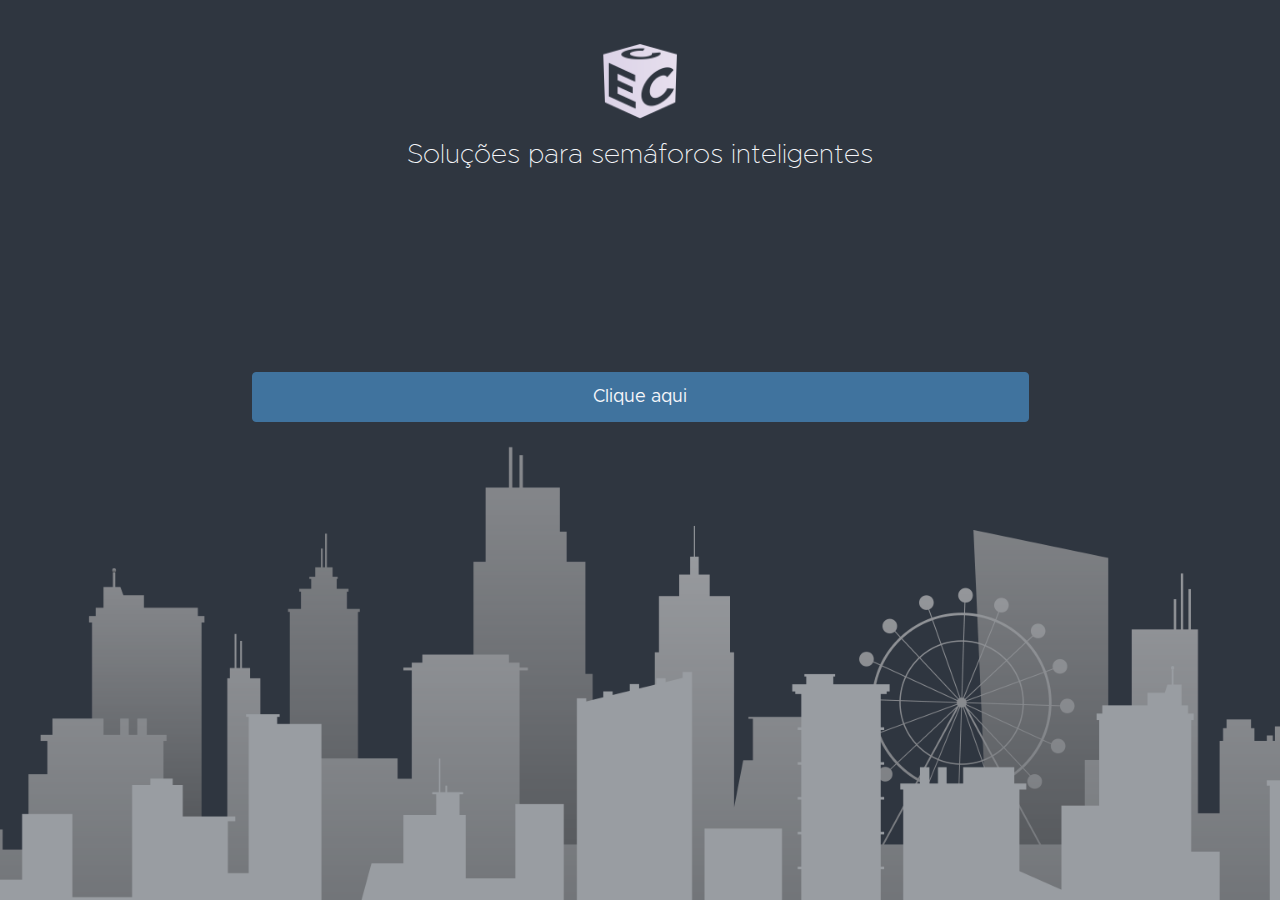
<file: index.html>
<!DOCTYPE html>
<html lang="pt-br">
  <head>
    <!-- Required meta tags -->
    <meta charset="utf-8">
    <meta name="viewport" content="width=device-width, initial-scale=1, shrink-to-fit=no">

    <!-- Bootstrap and FontAwesome CSS -->
    <link rel="stylesheet" href="https://stackpath.bootstrapcdn.com/bootstrap/4.3.1/css/bootstrap.min.css" integrity="sha384-ggOyR0iXCbMQv3Xipma34MD+dH/1fQ784/j6cY/iJTQUOhcWr7x9JvoRxT2MZw1T" crossorigin="anonymous">
    <link rel="stylesheet" href="https://use.fontawesome.com/releases/v5.0.13/css/all.css" integrity="sha384-DNOHZ68U8hZfKXOrtjWvjxusGo9WQnrNx2sqG0tfsghAvtVlRW3tvkXWZh58N9jp" crossorigin="anonymous">

    <!-- Native CSS -->
    <link rel="stylesheet" type="text/css" href="ec3-home-mobile.css">
    <link href="https://fonts.googleapis.com/css?family=Raleway&display=swap" rel="stylesheet">

    <!-- Optional JavaScript -->
    <!-- jQuery first, then Popper.js, then Bootstrap JS -->
    <script src="https://ajax.googleapis.com/ajax/libs/jquery/3.4.0/jquery.min.js"></script>
    <script src="https://cdnjs.cloudflare.com/ajax/libs/popper.js/1.14.7/umd/popper.min.js" integrity="sha384-UO2eT0CpHqdSJQ6hJty5KVphtPhzWj9WO1clHTMGa3JDZwrnQq4sF86dIHNDz0W1" crossorigin="anonymous"></script>
    <script src="https://stackpath.bootstrapcdn.com/bootstrap/4.3.1/js/bootstrap.min.js" integrity="sha384-JjSmVgyd0p3pXB1rRibZUAYoIIy6OrQ6VrjIEaFf/nJGzIxFDsf4x0xIM+B07jRM" crossorigin="anonymous"></script>

    <title>EC^3</title>
  </head>
  <body>
  	<div class="container home">
  		<div class="title">
  			<img src="logo.png">
  		</div>
  		<div class="title-sub">
  			<h2>Soluções para semáforos inteligentes</h2>
  		</div>
  		<div class="home-button">
  			<button class="btn" id="btnhome">Clique aqui</button>
  		</div>
  	</div>

  	<div class="container form1" id="form1">
  		<form>
  			<div class="sem">
  				Semáforo 1
  			</div>
	  		<div class="quest1">
	  			Velocidade <span>(km/h)</span>:
	  			<input type="text" name="valor1" id="v1">
	  		</div>
	  		<div class="quest2">
	  			Distância Crítica <span>(m)</span>:
	  			<input type="text" name="valor2" id="d1">
	  		</div>
	  		<div class="quest3">
	  			Inclinação <span>(%)</span>:
	  			<input type="text" name="valor3" id="i1">
	  		</div>
	  		<div class="quest4">
	  			Largura da Via <span>(m)</span>:
	  			<input type="text" name="valor4" id="l1">
	  		</div>
	  		<div class="quest5">
	  			<i class="fas fa-video"></i> Fluxo de Veículos:
	  			<input type="text" name="valor5" id="F1">
	  		</div>
  		</form>

  		<div class="row btn-footer fixed-bottom">
  			<button class="btn btn-prev" id="btnform1-prev">
  				<i class="fas fa-arrow-left"></i>
  			</button>
  			<input type="submit" class="btn btn-next" id="btnform1-next">
  				
  			</input>
  		</div>
  	</div>

  	<div class="container form1" id="form2">
  		<form>
  			<div class="sem">
  				Semáforo 2
  			</div>
	  		<div class="quest1">
	  			Velocidade <span>(km/h)</span>:
	  			<input type="text" name="valor1" id="v2">
	  		</div>
	  		<div class="quest2">
	  			Distância Crítica <span>(m)</span>:
	  			<input type="text" name="valor2" id="d2">
	  		</div>
	  		<div class="quest3">
	  			Inclinação <span>(%)</span>:
	  			<input type="text" name="valor3" id="i2">
	  		</div>
	  		<div class="quest4">
	  			Largura da Via <span>(m)</span>:
	  			<input type="text" name="valor4" id="l2">
	  		</div>
	  		<div class="quest5">
	  			<i class="fas fa-video"></i> Fluxo de Veículos:
	  			<input type="text" name="valor5" id="F2">
	  		</div>
  		</form>

  		<div class="row btn-footer fixed-bottom">
  			<button class="btn btn-prev" id="btnform2-prev">
  				<i class="fas fa-arrow-left"></i>
  			</button>
  			<input type="submit" class="btn btn-next" id="btnform2-next">
  			</input>
  		</div>
  	</div>

  	<div class="container result1">
  		<div class="sem">
  			Tempos:
  		</div>

  		<div class="ul1">
	  		<ul>
	  			<li>Verde 1: <span id="Tv1">0</span></li><hr>
	  			<li>Amarelo 1: <span id="Tam1">0</span></li><hr>
	  			<li>Vermelho 1: <span id="Tver1">0</span></li><hr>
	  			<li>Vermelho Geral 1: <span id="Tvg1">0</span></li>
	  		</ul>	
  		</div>
  		
  		<hr>

  		<div class="ul2">
	  		<ul class="ul2">
	  			<li>Verde 2: <span id="Tv2">0</span></li><hr>
	  			<li>Amarelo 2: <span id="Tam2">0</span></li><hr>
	  			<li>Vermelho 2: <span id="Tver2">0</span></li><hr>
	  			<li>Vermelho Geral 2: <span id="Tvg2">0</span></li>
	  		</ul>
  		</div>

  		<hr>

  		<div class="ul2">
	  		<ul class="ul2">
	  			<li>Ciclo: <span id="Tc2">0</span></li><hr>
	  			<li>Pedestre: <span id="Tvped2">0</span></li>
	  		</ul>
  		</div>

  		<div class="row btn-footer">
  			<button class="btn btn-prev" id="btnresult-prev">
  				<i class="fas fa-arrow-left"></i>
  			</button>
  		</div>
  	</div>
    
  </body>

  <script>
	$(document).ready(function(){

		var orientationChange = function () {
			var $element = $('body');
			$element.css('height', '100%'); // Change this to your own original vh value.
			$element.css('height', $element.height() + 'px');
		};

		var s = screen;
		var o = s.orientation || s.msOrientation || s.mozOrientation;
		o.addEventListener('change', function () {
			setTimeout(function () {
			orientationChange();
			}, 250);
			}, false);
		orientationChange();

		var g = 9.8;
		var vp = 1.2;
		var c = 5.0;
		var tpr = 1.0;
    	var tvgp = 1.0;
    	var aad = 3.0;
    	var tvp = 4.0;

    	var tam1;
    	var tam2;
    	var tver1;
    	var tver2;
    	var tvg1;
    	var tvg2;
    	var tent1;
    	var tent2;
    	var tp1;
    	var tp2;
    	var y1;
    	var y2;
    	var FS1;
    	var FS2;
    	var yt1;
    	var yt2;
    	var tc1;
    	var tc2;
    	var tv1;
    	var tv2;
    	var tentp1;
    	var tentp2;

    	var v1;
    	var d1;
    	var i1;
    	var l1;
    	var F1;

    	var v2;
    	var d2;
    	var i2;
    	var l2;
    	var F2;

		$("#btnhome").click(function(){
			$(".home").toggle("slide");
			$("#form1").toggle("slide");
		});

		$("#btnform1-prev").click(function(){
			$(".home").toggle("slide");
			$("#form1").toggle("slide");
		});

		$("#btnform1-next").click(function(){
			$("#form1").toggle("slide");
			$("#form2").toggle("slide");

			v1 = $( "#v1" ).val();
	    	d1 = $( "#d1" ).val();
	    	i1 = $( "#i1" ).val();
	    	l1 = $( "#l1" ).val();
	    	F1 = $( "#F1" ).val();

	    	v1 = parseFloat(v1);
	    	v1 = v1 / 3.6;
	    	d1 = parseFloat(d1);
	    	i1 = parseFloat(i1);
	    	i1 = i1 / 100.0;
	    	l1 = parseFloat(l1);
	    	F1 = parseFloat(F1);

		});

		$("#btnform2-prev").click(function(){
			$("#form1").toggle("slide");
			$("#form2").toggle("slide");
		});

		$("#btnform2-next").click(function(){
			$("#form2").toggle("slide");
			$(".result1").toggle("slide");

	    	v2 = $( "#v2" ).val();
	    	d2 = $( "#d2" ).val();
	    	i2 = $( "#i2" ).val();
	    	l2 = $( "#l2" ).val();
	    	F2 = $( "#F2" ).val();

	    	v2 = parseFloat(v2);
	    	v2 = v2 / 3.6;
	    	d2 = parseFloat(d2);
	    	i2 = parseFloat(i2);
	    	i2 = i2 / 100.0;
	    	l2 = parseFloat(l2);
	    	F2 = parseFloat(F2);

	    	FS1 = 525.0 * l1;
	    	FS2 = 525.0 * l2;

	    	tentp1 = (tpr + l1) / vp;
	    	tentp2 = (tpr + l2) / vp;

	    	tam1 = (tpr + v1) / (2.0*(aad + (i1 * g)));
	    	tvg1 = (d1 + c) / v1;
	    	tent1 = tam1 + tvg1;

	    	tam2 = (tpr + v2) / (2.0*(aad + (i2 * g)));
	    	tvg2 = (d2 + c) / v2;
	    	tent2 = tam2 + tvg2;

	    	tp1 = tent1 + tent2 + tvp + tentp1 + tentp2 + tvgp;
	    	tp2 = tp1;

	    	y1 = F1 / FS1;
	    	y2 = F2 / FS2;
	    	yt = y1 + y2;

	    	tc1 = ((1.5 * tp1) + 5) / (1 - yt);
	    	tv1 = ((tc1 - tp1) * y1) / yt;

	    	tc2 = ((1.5 * tp2) + 5) / (1 - yt);
	    	tv2 = ((tc2 - tp2) * y2) / yt;

	    	tver1 = tc1 - tentp1 - tv1 - tam1 - tvg1;
	    	tver2 = tc2 - tentp2 - tv2 - tam2 - tvg2;

	    	tentp1 = tentp1 + 7.0;
	    	tentp2 = tentp2 + 7.0;

	    	tv1 = tv1.toFixed(2);
	    	tvg1 = tvg1.toFixed(2);
	    	tver1 = tver1.toFixed(2);
	    	tam1 = tam1.toFixed(2);
	    	tc1 = tc1.toFixed(2);
	    	tentp1 = tentp1.toFixed(2);

	    	tv2 = tv2.toFixed(2);
	    	tvg2 = tvg2.toFixed(2);
	    	tver2 = tver2.toFixed(2);
	    	tam2 = tam2.toFixed(2);
	    	tc2 = tc2.toFixed(2);
	    	tentp2 = tentp2.toFixed(2);

    		$("#Tv1").html(tv1);
    		$("#Tvg1").html(tvg1);
    		$("#Tam1").html(tam1);
    		$("#Tc1").html(tc1);
    		$("#Tvped1").html(tentp1);
    		$("#Tver1").html(tver1);

    		$("#Tv2").html(tv2);
    		$("#Tvg2").html(tvg2);
    		$("#Tam2").html(tam2);
    		$("#Tc2").html(tc2);
    		if(tentp1 > tentp2){
    			$("#Tvped2").html(tentp1);
    		}else{
    			$("#Tvped2").html(tentp2);
    		}
    		$("#Tver2").html(tver2);
		});

		$("#btnresult-prev").click(function(){
			$("#form2").toggle("slide");
			$(".result1").toggle("slide");
		});

	});
  </script>
</html>
</file>
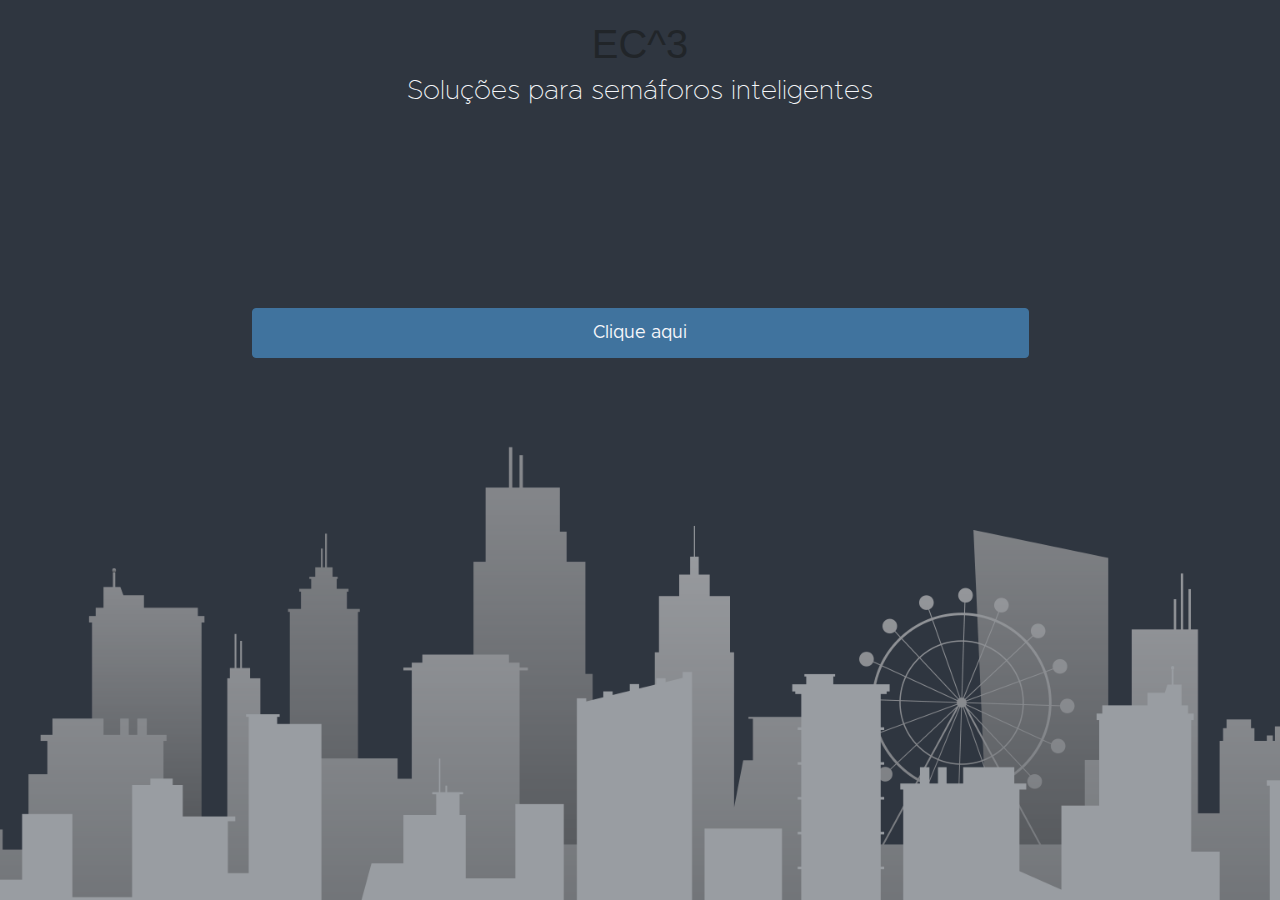
<file: ec3-home.html>
<!DOCTYPE html>
<html lang="pt-br">
  <head>
    <!-- Required meta tags -->
    <meta charset="utf-8">
    <meta name="viewport" content="width=device-width, initial-scale=1, shrink-to-fit=no">

    <!-- Bootstrap and FontAwesome CSS -->
    <link rel="stylesheet" href="https://stackpath.bootstrapcdn.com/bootstrap/4.3.1/css/bootstrap.min.css" integrity="sha384-ggOyR0iXCbMQv3Xipma34MD+dH/1fQ784/j6cY/iJTQUOhcWr7x9JvoRxT2MZw1T" crossorigin="anonymous">
    <link rel="stylesheet" href="https://use.fontawesome.com/releases/v5.0.13/css/all.css" integrity="sha384-DNOHZ68U8hZfKXOrtjWvjxusGo9WQnrNx2sqG0tfsghAvtVlRW3tvkXWZh58N9jp" crossorigin="anonymous">

    <!-- Native CSS -->
    <link rel="stylesheet" type="text/css" href="ec3-home-mobile.css">
    <link href="https://fonts.googleapis.com/css?family=Raleway&display=swap" rel="stylesheet">

    <!-- Optional JavaScript -->
    <!-- jQuery first, then Popper.js, then Bootstrap JS -->
    <script src="https://ajax.googleapis.com/ajax/libs/jquery/3.4.0/jquery.min.js"></script>
    <script src="https://cdnjs.cloudflare.com/ajax/libs/popper.js/1.14.7/umd/popper.min.js" integrity="sha384-UO2eT0CpHqdSJQ6hJty5KVphtPhzWj9WO1clHTMGa3JDZwrnQq4sF86dIHNDz0W1" crossorigin="anonymous"></script>
    <script src="https://stackpath.bootstrapcdn.com/bootstrap/4.3.1/js/bootstrap.min.js" integrity="sha384-JjSmVgyd0p3pXB1rRibZUAYoIIy6OrQ6VrjIEaFf/nJGzIxFDsf4x0xIM+B07jRM" crossorigin="anonymous"></script>

    <title>EC^3</title>
  </head>
  <body>
  	<div class="container home">
  		<div class="title">
  			<h1>EC^3</h1>
  		</div>
  		<div class="title-sub">
  			<h2>Soluções para semáforos inteligentes</h2>
  		</div>
  		<div class="home-button">
  			<button class="btn" id="btnhome">Clique aqui</button>
  		</div>
  	</div>

  	<div class="container form1" id="form1">
  		<form>
  			<div class="sem">
  				Semáforo 1
  			</div>
	  		<div class="quest1">
	  			Velocidade <span>(m/s)</span>:
	  			<input type="text" name="valor1" id="v1">
	  		</div>
	  		<div class="quest2">
	  			Distância Crítica <span>(m)</span>:
	  			<input type="text" name="valor2" id="d1">
	  		</div>
	  		<div class="quest3">
	  			Inclinação <span>(%)</span>:
	  			<input type="text" name="valor3" id="i1">
	  		</div>
	  		<div class="quest4">
	  			Largura da Via <span>(m)</span>:
	  			<input type="text" name="valor4" id="l1">
	  		</div>
	  		<div class="quest5">
	  			Fluxo de Veículos:
	  			<input type="text" name="valor5" id="F1">
	  		</div>
  		</form>

  		<div class="row btn-footer">
  			<button class="btn btn-prev" id="btnform1-prev">
  				<i class="fas fa-arrow-left"></i>
  			</button>
  			<input type="submit" class="btn btn-next" id="btnform1-next">
  				
  			</input>
  		</div>
  	</div>

  	<div class="container form1" id="form2">
  		<form>
  			<div class="sem">
  				Semáforo 2
  			</div>
	  		<div class="quest1">
	  			Velocidade <span>(m/s)</span>:
	  			<input type="text" name="valor1" id="v2">
	  		</div>
	  		<div class="quest2">
	  			Distância Crítica <span>(m)</span>:
	  			<input type="text" name="valor2" id="d2">
	  		</div>
	  		<div class="quest3">
	  			Inclinação <span>(%)</span>:
	  			<input type="text" name="valor3" id="i2">
	  		</div>
	  		<div class="quest4">
	  			Largura da Via <span>(m)</span>:
	  			<input type="text" name="valor4" id="l2">
	  		</div>
	  		<div class="quest5">
	  			Fluxo de Veículos:
	  			<input type="text" name="valor5" id="F2">
	  		</div>
  		</form>

  		<div class="row btn-footer">
  			<button class="btn btn-prev" id="btnform2-prev">
  				<i class="fas fa-arrow-left"></i>
  			</button>
  			<input type="submit" class="btn btn-next" id="btnform2-next">
  				<i class="fas fa-arrow-right"></i>
  			</input>
  		</div>
  	</div>

  	<div class="container result1">
  		<div class="ul1">
	  		<ul>
	  			<li>Tv1: <span id="Tv1">0</span></li><hr>
	  			<li>Tvg1: <span id="Tvg1">0</span></li><hr>
	  			<li>Tam1: <span id="Tam1">0</span></li><hr>
	  			<li>Tc1: <span id="Tc1">0</span></li><hr>
	  			<li>Tvped1: <span id="Tvped1">0</span></li>
	  		</ul>	
  		</div>
  		
  		<hr>

  		<div class="ul2">
	  		<ul class="ul2">
	  			<li>Tv2: <span id="Tv2">0</span></li><hr>
	  			<li>Tvg2: <span id="Tvg2">0</span></li><hr>
	  			<li>Tam2: <span id="Tam2">0</span></li><hr>
	  			<li>Tc2: <span id="Tc2">0</span></li><hr>
	  			<li>Tvped2: <span id="Tvped2">0</span></li>
	  		</ul>
  		</div>

  		<div class="row btn-footer">
  			<button class="btn btn-prev" id="btnresult-prev">
  				<i class="fas fa-arrow-left"></i>
  			</button>
  		</div>
  	</div>
    
  </body>

  <script>
	$(document).ready(function(){
		var g = 9.8;
		var vp = 1.2;
		var c = 5.0;
		var tpr = 1.0;
    	var tvgp = 1.0;
    	var aad = 3.0;
    	var tvp = 4.0;

    	var tam1;
    	var tam2;
    	var tvg1;
    	var tvg2;
    	var tent1;
    	var tent2;
    	var tp1;
    	var tp2;
    	var y1;
    	var y2;
    	var FS1;
    	var FS2;
    	var yt1;
    	var yt2;
    	var tc1;
    	var tc2;
    	var tv1;
    	var tv2;
    	var tentp1;
    	var tentp2;

    	var v1;
    	var d1;
    	var i1;
    	var l1;
    	var F1;

    	var v2;
    	var d2;
    	var i2;
    	var l2;
    	var F2;

		$("#btnhome").click(function(){
			$(".home").toggle("slide");
			$("#form1").toggle("slide");
		});

		$("#btnform1-prev").click(function(){
			$(".home").toggle("slide");
			$("#form1").toggle("slide");
		});

		$("#btnform1-next").click(function(){
			$("#form1").toggle("slide");
			$("#form2").toggle("slide");

			v1 = $( "#v1" ).val();
	    	d1 = $( "#d1" ).val();
	    	i1 = $( "#i1" ).val();
	    	l1 = $( "#l1" ).val();
	    	F1 = $( "#F1" ).val();

	    	v1 = parseFloat(v1);
	    	d1 = parseFloat(d1);
	    	i1 = parseFloat(i1);
	    	i1 = i1 / 100.0;
	    	l1 = parseFloat(l1);
	    	F1 = parseFloat(F1);

		});

		$("#btnform2-prev").click(function(){
			$("#form1").toggle("slide");
			$("#form2").toggle("slide");
		});

		$("#btnform2-next").click(function(){
			$("#form2").toggle("slide");
			$(".result1").toggle("slide");

	    	v2 = $( "#v2" ).val();
	    	d2 = $( "#d2" ).val();
	    	i2 = $( "#i2" ).val();
	    	l2 = $( "#l2" ).val();
	    	F2 = $( "#F2" ).val();

	    	v2 = parseFloat(v2);
	    	d2 = parseFloat(d2);
	    	i2 = parseFloat(i2);
	    	i2 = i2 / 100.0;
	    	l2 = parseFloat(l2);
	    	F2 = parseFloat(F2);

	    	FS1 = 525.0 * l1;
	    	FS2 = 525.0 * l2;

	    	tentp1 = (tpr + l1) / vp;
	    	tentp2 = (tpr + l1) / vp;

	    	tam1 = (tpr + v1) / (2.0*(aad + (i1 * g)));
	    	tvg1 = (d1 + c) / v1;
	    	tent1 = tam1 + tvg1;

	    	tam2 = (tpr + v2) / (2.0*(aad + (i2 * g)));
	    	tvg2 = (d2 + c) / v2;
	    	tent2 = tam2 + tvg2;

	    	tp1 = tent1 + tent2 + tvp + tentp1 + tentp2 + tvgp;
	    	tp2 = tp1;

	    	y1 = F1 / FS1;
	    	y2 = F2 / FS2;
	    	yt = y1 + y2;

	    	tc1 = ((1.5 * tp1) + 5) / 1 - yt;
	    	tv1 = ((tc1 - tp1) * y1) / yt;

	    	tc2 = ((1.5 * tp2) + 5) / 1 - yt;
	    	tv2 = ((tc2 - tp2) * y2) / yt;

	    	tv1 = tv1.toFixed(2);
	    	tvg1 = tvg1.toFixed(2);
	    	tam1 = tam1.toFixed(2);
	    	tc1 = tc1.toFixed(2);
	    	tentp1 = tentp1.toFixed(2);

	    	tv2 = tv2.toFixed(2);
	    	tvg2 = tvg2.toFixed(2);
	    	tam2 = tam2.toFixed(2);
	    	tc2 = tc2.toFixed(2);
	    	tentp2 = tentp2.toFixed(2);

    		$("#Tv1").html(tv1);
    		$("#Tvg1").html(tvg1);
    		$("#Tam1").html(tam1);
    		$("#Tc1").html(tc1);
    		$("#Tvped1").html(tentp1);

    		$("#Tv2").html(tv2);
    		$("#Tvg2").html(tvg2);
    		$("#Tam2").html(tam2);
    		$("#Tc2").html(tc2);
    		$("#Tvped2").html(tentp2);
		});

		$("#btnresult-prev").click(function(){
			$("#form2").toggle("slide");
			$(".result1").toggle("slide");
		});

	});
  </script>
</html>
</file>
<file: ec3-home-mobile.css>
@font-face {
  font-family: Metropolis-Bold;
  src: url(font/Metropolis-Bold.otf);
}

@font-face {
  font-family: Metropolis-Regular;
  src: url(font/Metropolis-Regular.otf);
}

@font-face {
  font-family: Metropolis-Thin;
  src: url(font/Metropolis-Thin.otf);
}

body, html{
	width: 100%;
	height: 100%;
	padding: 0;
	margin: 0;
	background: #2f3640 url('bgimage.png') no-repeat center center fixed;
	-webkit-background-size: cover;
	-moz-background-size: cover;
	-o-background-size: cover;
	background-size: cover;
}

.home .title{
	padding-top: 20px;
	width: 100%;
	text-align: center;
}

.home .title img{
	background-position: center;
	background-repeat: no-repeat;
	background-size: cover;
	position: relative;
	width: 120px;
	height: 120px;
}

.home .title-sub{
	width: 100%;
	text-align: center;
}

.home .title-sub h2{
	font-size: 3vh;
	font-family: Metropolis-Thin, sans-serif;
	color: #f5f6fa;
}

.home .home-button{
	margin-top: 200px;
	width: 100%;
	text-align: center;
}

.home .home-button button{
	width: 70%;
	height: 50px;
	color: #f5f6fa;
    background-color: #40739e;
    border-color: #40739e;
    font-family: Metropolis-Regular, sans-serif;
    font-size: 18px;
}

.home .home-button button:focus{
	border-color: inherit;
	-webkit-box-shadow: none;
	box-shadow: none;	
	color: #40739e;
    background-color: #f5f6fa;
    border-color: #f5f6fa;
}

.form1 {
	display: none;
	padding-top: 20px;
}

.form1 form {
	font-family: Metropolis-Regular, sans-serif;
	font-size: 16px;
	color: #f5f6fa;
}

.form1 form span {
	color: #fbc531;
}

.form1 form .sem {
	font-family: Metropolis-Regular, sans-serif;
	font-size: 24px;
	color: #f5f6fa;
	text-align: center;
}

.form1 form .quest5 i {
	color: #44bd32;
}

.form1 form input {
	font-family: Metropolis-Regular, sans-serif;
    width: 100%;
    height: 51px;
    position: relative;
    background-color: #f7f7f7;
    border: 1px solid #e6e6e6;
    border-radius: 10px;
    padding: 10px;
    margin-bottom: 5px;
}

.form1 form input:focus {
	outline: 0;
	border-color: #fbc531;
	-webkit-box-shadow: none;
	box-shadow: none;
	border-radius: 10px;
	border-width: 2px;
}

.btn-footer{
	height: 60px;
	width: 100%;
	margin: 0;
}

.btn-footer button{
	width: 50px;
	height: 50px;
	color: #f5f6fa;
    background-color: #40739e;
    border-color: #40739e;
    font-family: Metropolis-Regular, sans-serif;
    font-size: 28px;
}

.btn-footer button:focus{
	border-color: inherit;
	-webkit-box-shadow: none;
	box-shadow: none;	
	color: #40739e;
    background-color: #f5f6fa;
    border-color: #f5f6fa;
}

.btn-footer button.btn-prev{
	position: absolute;
	left: 10px;
}

.btn-footer input{
	width: 100px;
	height: 50px;
	color: #f5f6fa;
    background-color: #40739e;
    border-color: #40739e;
    font-family: Metropolis-Bold, sans-serif;
    font-size: 18px;
}

.btn-footer input:focus{
	border-color: inherit;
	-webkit-box-shadow: none;
	box-shadow: none;	
	color: #40739e;
    background-color: #f5f6fa;
    border-color: #f5f6fa;
}

.btn-footer input.btn-next{
	position: absolute;
	right: 10px;
}

.result1{
	display: none;
	padding-top: 20px;
}

.result1 .sem {
	font-family: Metropolis-Thin, sans-serif;
	font-size: 24px;
	color: #f5f6fa;
	text-align: center;
	margin-bottom: 10px;
}

.result1 hr{
	border-top: 2px solid #fbc531;
	margin: 0;
}

.result1 ul{
	width: 100%;
    list-style-type: none;
    margin: 0;
    padding: 0;
    right: 0;
    border-bottom: 2px #f5f6fa;
    text-align: center;
    padding-left: 20px;
	padding-right: 20px;
}

.result1 ul li{
	color: #f5f6fa;
	font-family: Metropolis-Regular, sans-serif;
    font-size: 20px;
}

.result1 ul li span{
	color: #fbc531;
	font-family: Metropolis-Bold, sans-serif;
    font-size: 26px;
}

.result1 ul hr{
	border-top: 2px solid #f5f6fa;
	margin: 0;
	margin-bottom: 10px;
}
</file>
